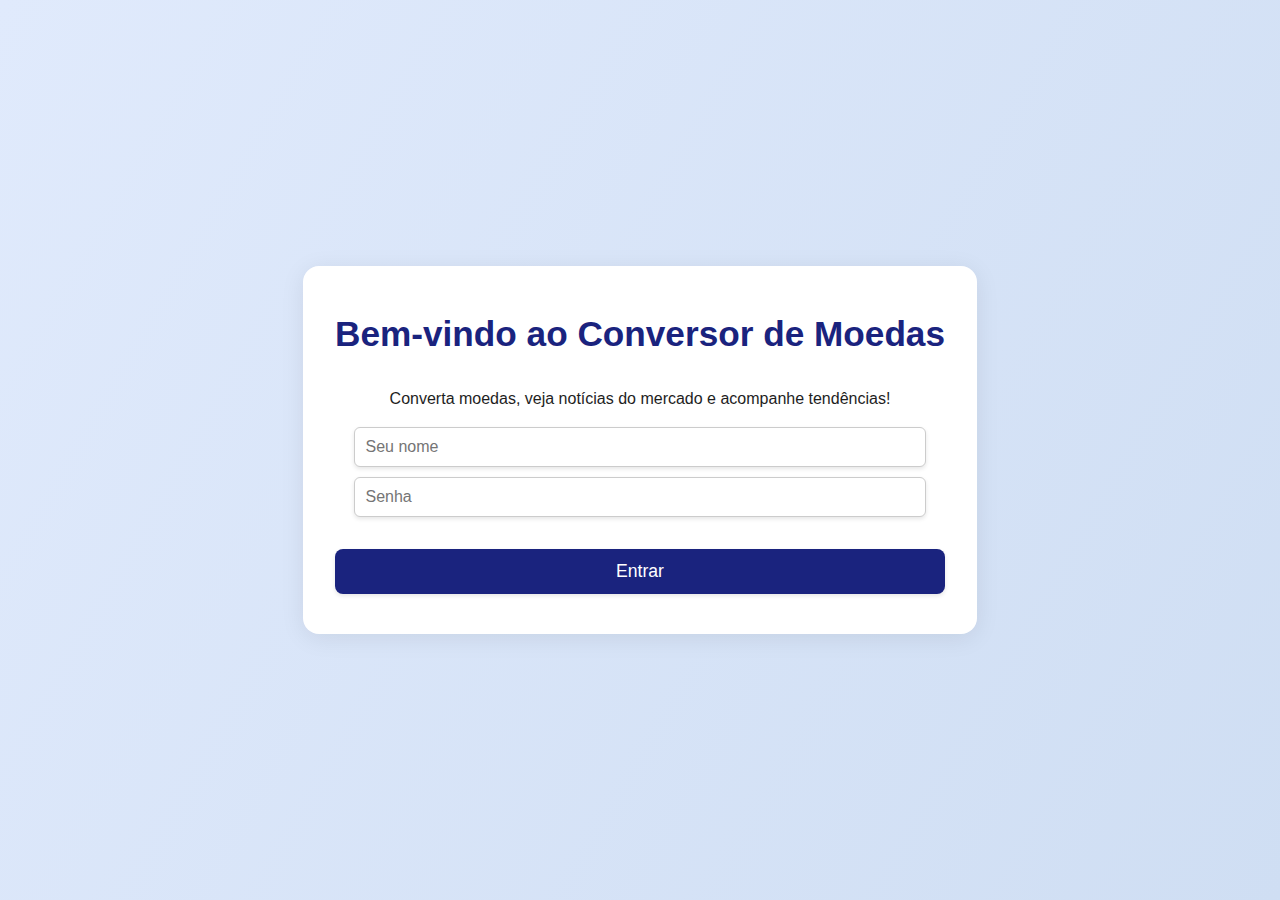
<file: index.html>
<!DOCTYPE html>
<html lang="pt-br">
<head>
  <meta charset="UTF-8">
  <title>Menu Principal</title>
  <link rel="stylesheet" href="style.css">
  <style>
    body {
      min-height: 100vh;
      display: flex;
      align-items: center;
      justify-content: center;
      background: linear-gradient(120deg, #e0eafc, #cfdef3);
      font-family: 'Inter', sans-serif;
    }
    .menu-container {
      background: #fff;
      padding: 40px 32px;
      border-radius: 16px;
      box-shadow: 0 4px 24px rgba(0,0,0,0.08);
      text-align: center;
    }
    .menu-container h1 {
      margin-bottom: 24px;
      font-size: 2.2rem;
      color: #1a237e;
    }
    .menu-btn {
      display: inline-block;
      margin-top: 16px;
      padding: 12px 32px;
      font-size: 1.1rem;
      background: #1a237e;
      color: #fff;
      border: none;
      border-radius: 8px;
      cursor: pointer;
      transition: background 0.2s;
      text-decoration: none;
    }
    .menu-btn:hover {
      background: #3949ab;
    }
  </style>
</head>
<body>
  <div class="menu-container">
    <h1>Bem-vindo ao Conversor de Moedas</h1>
    <p>Converta moedas, veja notícias do mercado e acompanhe tendências!</p>
    <form id="loginForm" autocomplete="off">
      <input type="text" id="username" placeholder="Seu nome" required style="margin-bottom:10px;width:90%;padding:10px;border-radius:6px;border:1px solid #ccc;"><br>
      <input type="password" id="password" placeholder="Senha" required style="margin-bottom:16px;width:90%;padding:10px;border-radius:6px;border:1px solid #ccc;"><br>
      <button type="submit" class="menu-btn">Entrar</button>
    </form>
    <script>
      document.getElementById('loginForm').addEventListener('submit', function(e) {
        e.preventDefault();
        const nome = document.getElementById('username').value.trim();
        const senha = document.getElementById('password').value.trim();
        if(nome && senha) {
          localStorage.setItem('usuario_nome', nome);
          window.location.href = 'home.html'; // Redireciona para homepage.html
        }
      });
    </script>
  </div>
</body>
</html>
</file>
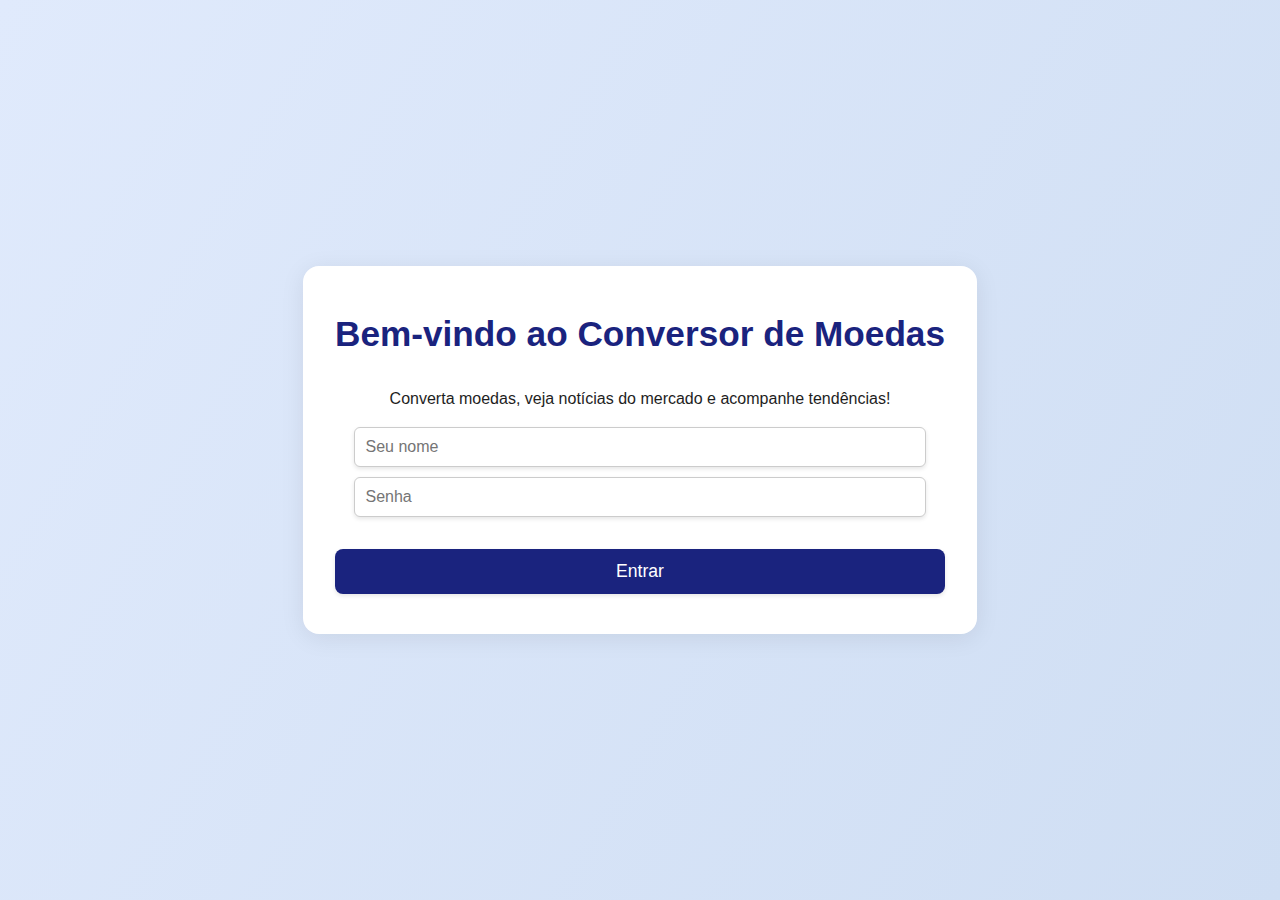
<file: menu.html>
<!DOCTYPE html>
<html lang="pt-br">
<head>
  <meta charset="UTF-8">
  <title>Menu Principal</title>
  <link rel="stylesheet" href="style.css">
  <style>
    body {
      min-height: 100vh;
      display: flex;
      align-items: center;
      justify-content: center;
      background: linear-gradient(120deg, #e0eafc, #cfdef3);
      font-family: 'Inter', sans-serif;
    }
    .menu-container {
      background: #fff;
      padding: 40px 32px;
      border-radius: 16px;
      box-shadow: 0 4px 24px rgba(0,0,0,0.08);
      text-align: center;
    }
    .menu-container h1 {
      margin-bottom: 24px;
      font-size: 2.2rem;
      color: #1a237e;
    }
    .menu-btn {
      display: inline-block;
      margin-top: 16px;
      padding: 12px 32px;
      font-size: 1.1rem;
      background: #1a237e;
      color: #fff;
      border: none;
      border-radius: 8px;
      cursor: pointer;
      transition: background 0.2s;
      text-decoration: none;
    }
    .menu-btn:hover {
      background: #3949ab;
    }
  </style>
</head>
<body>
  <div class="menu-container">
    <h1>Bem-vindo ao Conversor de Moedas</h1>
    <p>Converta moedas, veja notícias do mercado e acompanhe tendências!</p>
    <form id="loginForm" autocomplete="off">
      <input type="text" id="username" placeholder="Seu nome" required style="margin-bottom:10px;width:90%;padding:10px;border-radius:6px;border:1px solid #ccc;"><br>
      <input type="password" id="password" placeholder="Senha" required style="margin-bottom:16px;width:90%;padding:10px;border-radius:6px;border:1px solid #ccc;"><br>
      <button type="submit" class="menu-btn">Entrar</button>
    </form>
  </div>
  <script>
    document.getElementById('loginForm').addEventListener('submit', function(e) {
      e.preventDefault();
      const nome = document.getElementById('username').value.trim();
      const senha = document.getElementById('password').value.trim();
      if(nome && senha) {
        // Aqui você pode salvar o nome no localStorage, se quiser usar depois
        localStorage.setItem('usuario_nome', nome);
        window.location.href = 'index.html';
      }
    });
  </script>
</body>
</html>
</file>
<file: style.css>
:root {
  --bg-light: #f4f4f4;
  --bg-dark: #1e1e1e;
  --text-light: #1e1e1e;
  --text-dark: #f4f4f4;
  --primary: #7b2cbf;
  --card-bg: #ffffff;
}

body {
  font-family: 'Inter', sans-serif;
  margin: 0;
  padding: 0;
  background-color: var(--bg-light);
  color: var(--text-light);
  transition: background 0.3s, color 0.3s;
  line-height: 1.6;
}

.dark-mode {
  background-color: var(--bg-dark);
  color: var(--text-dark);
}

.dark-mode .container {
  background-color: #2a2a2a;
}

.container {
  max-width: 90%;
  width: 100%;
  max-width: 600px;
  margin: auto;
  padding: 2rem;
  background-color: var(--card-bg);
  border-radius: 12px;
  margin-top: 3rem;
  box-shadow: 0 0 20px rgba(0, 0, 0, 0.05);
  transition: background 0.3s;
}

.top-bar {
  display: flex;
  justify-content: space-between;
  align-items: center;
}

h1 {
  font-size: clamp(1.5rem, 2.5vw, 2rem);
  margin: 0;
}

.form {
  display: flex;
  flex-wrap: wrap;
  gap: 1rem;
  margin: 2rem 0;
}

.form input,
.form select {
  flex: 1 1 150px;
  min-width: 120px;
}

input, select, button {
  padding: 12px;
  font-size: 1rem;
  border-radius: 8px;
  border: none;
  box-shadow: 0 2px 4px rgba(0,0,0,0.1);
  outline: none;
  width: 100%;
}

input:focus, select:focus {
  outline: 2px solid var(--primary);
}

button {
  background-color: var(--primary);
  color: white;
  cursor: pointer;
  transition: background-color 0.2s ease;
}

button:hover {
  background-color: #5a189a;
}

#toggleTheme {
  background: none;
  border: none;
  font-size: 1rem;
  cursor: pointer;
  padding: 6px 10px;
  border-radius: 6px;
  transition: background 0.2s ease;
  color: var(--text-light);
  align-self: flex-end;
}

.dark-mode #toggleTheme {
  color: var(--text-dark);
}

#toggleTheme:hover {
  background-color: rgba(0, 0, 0, 0.05);
}

@media (max-width: 480px) {
  #toggleTheme {
    font-size: 0.9rem;
    padding: 4px 8px;
  }
}


.result {
  font-size: 1.2rem;
  margin-bottom: 1rem;
}

#history {
  list-style: none;
  padding: 0;
  text-align: left;
  font-size: 0.95rem;
}

#history li {
  padding: 0.5rem 0;
  border-bottom: 1px solid #ccc;
}

#loading {
  margin: 10px 0;
  font-weight: bold;
  color: var(--primary);
  display: none;
}

canvas {
  width: 100% !important;
  height: auto !important;
}

/* Mobile tweaks */
@media (max-width: 480px) {
  .form {
    flex-direction: column;
  }

  #toggleTheme {
    font-size: 1.2rem;
  }

  .result {
    font-size: 1rem;
  }
}

#toggleTheme {
  font-size: 1rem;
  padding: 4px 8px;
  width: 32px;
  height: 32px;
  border-radius: 50%;
  line-height: 1;
  display: flex;
  align-items: center;
  justify-content: center;
}

.form select {
  background-color: #f8f8fc;
  color: #333;
  border: 1px solid #d1d1e0;
  border-radius: 8px;
  padding: 10px 36px 10px 12px;
  font-size: 1rem;
  appearance: none;
  -webkit-appearance: none;
  -moz-appearance: none;
  background-image: url("data:image/svg+xml,%3Csvg width='12' height='8' viewBox='0 0 12 8' fill='none' xmlns='http://www.w3.org/2000/svg'%3E%3Cpath d='M1 1L6 6L11 1' stroke='%237b2cbf' stroke-width='2' stroke-linecap='round' stroke-linejoin='round'/%3E%3C/svg%3E");
  background-repeat: no-repeat;
  background-position: right 12px center;
  background-size: 16px 12px;
  transition: 
    border 0.2s,
    background-color 0.2s,
    box-shadow 0.3s,
    transform 0.2s;
}

.form select:focus {
  border: 1.5px solid var(--primary);
  outline: none;
  background-color: #f0eaff;
  box-shadow: 0 0 0 4px #7b2cbf22;
  transform: scale(1.03);
}

.dark-mode .form select {
  background-color: #2a2a2a;
  color: #f4f4f4;
  border: 1px solid #444;
}

.dark-mode .form select:focus {
  background-color: #3a2c4a;
  border: 1.5px solid var(--primary);
}

.main-layout {
  display: flex;
  align-items: flex-start;
  gap: 2rem;
  max-width: 1100px;
  margin: 0 auto;
  padding: 2rem 0;
}

.news-panel {
  background: var(--card-bg);
  border-radius: 12px;
  box-shadow: 0 0 20px rgba(0,0,0,0.05);
  padding: 2rem 1.5rem;
  width: 320px;
  min-width: 240px;
  max-width: 100%;
  margin-top: 3rem;
  transition: background 0.3s;
}

.news-panel h2 {
  font-size: 1.2rem;
  margin-bottom: 1rem;
}

#news-list {
  list-style: none;
  padding: 0;
  margin: 0;
}

#news-list li {
  padding: 0.75rem 0;
  border-bottom: 1px solid #eee;
  font-size: 1rem;
}

#news-list li:last-child {
  border-bottom: none;
}

.dark-mode .news-panel {
  background: #2a2a2a;
  color: var(--text-dark);
}

.dark-mode #news-list li {
  border-bottom: 1px solid #444;
}
</file>
